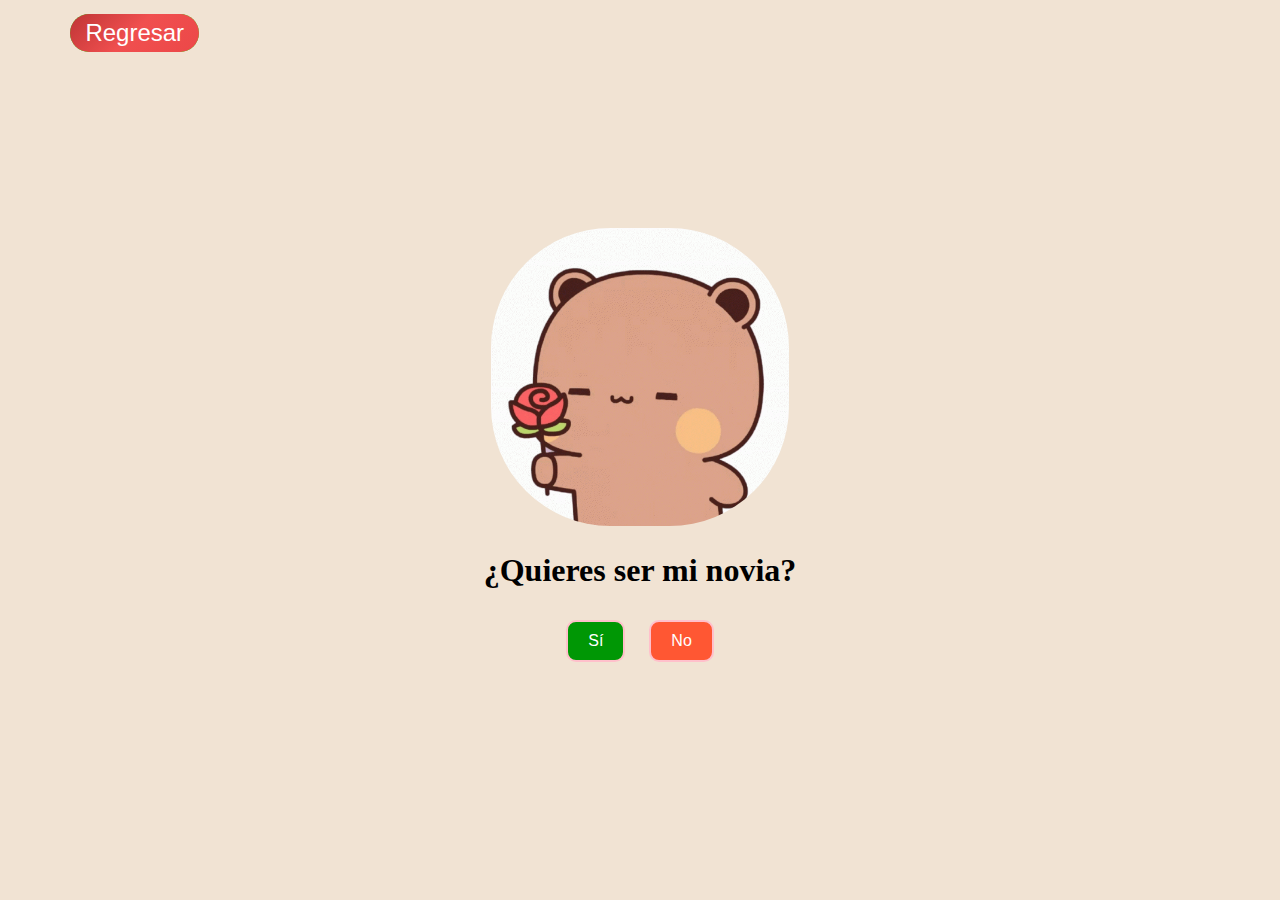
<file: quieres.html>
<!DOCTYPE html>
<html lang="es">
<head>
    <meta charset="UTF-8">
    <meta name="viewport" content="width=device-width, initial-scale=1.0">
    <link rel="stylesheet" href="css/styles.css">
    <title>Quieres ser mi novia?</title>
</head>
<body>
    <div class="container2">
        <div class="buttons">
            <a href="index.html" class="btn btn-3">Regresar</a>
        </div>
      </div>
    <div class="container">
        
        <div id="gifContainer">
            <img id="gifContainerImg" src="mocha.gif" alt="Ositos Iniciales" style="border-radius: 40%;">
        </div>
        <div id="happyGifContainer" style="display: none;">
            <img src="mocha9final.gif" alt="Ositos Felices" style="width: 80%; height: 80%; border-radius: 40%;">
        </div>
        <div id="happyGifContainer2" style="display: none;">
            <img src="mocha9final.gif" alt="Ositos Felices" style="width: 80%; height: 80%; border-radius: 40%;">
        </div>
        <div id="happyGifContainer3" style="display: none;">
            <img src="mocha9final.gif" alt="Ositos Felices" style="width: 80%; height: 80%; border-radius: 40%;">
        </div>
        <div id="happyGifContainer4" style="display: none;">
            <img src="mocha9final.gif" alt="Ositos Felices" style="width: 80%; height: 80%; border-radius: 40%;">
        </div>
        <div id="sadGifContainer" style="display: none;">
            <img src="mocha2.gif" alt="Osito Triste" style="width: 80%; height: 80%; border-radius: 40%;">
        </div>
        <div id="sadGifContainer1" style="display: none;">
            <img src="mocha5final.gif" alt="Osito Triste" style="width: 80%; height: 80%; border-radius: 40%;">
        </div>
        <div id="sadGifContainer2" style="display: none;">
            <img src="mocha4.gif" alt="Osito Triste" style="width: 80%; height: 80%; border-radius: 40%;">
        </div>
        
        <h1 id="question">¿Quieres ser mi novia?</h1>
        <div id="messageContainer" style="display: none;"></div>

        <button id="siBtn">Sí</button>
        <button id="noBtn">No</button>
        
    </div>

    <script src="Script/script.js"></script>
</body>
</html>
</file>
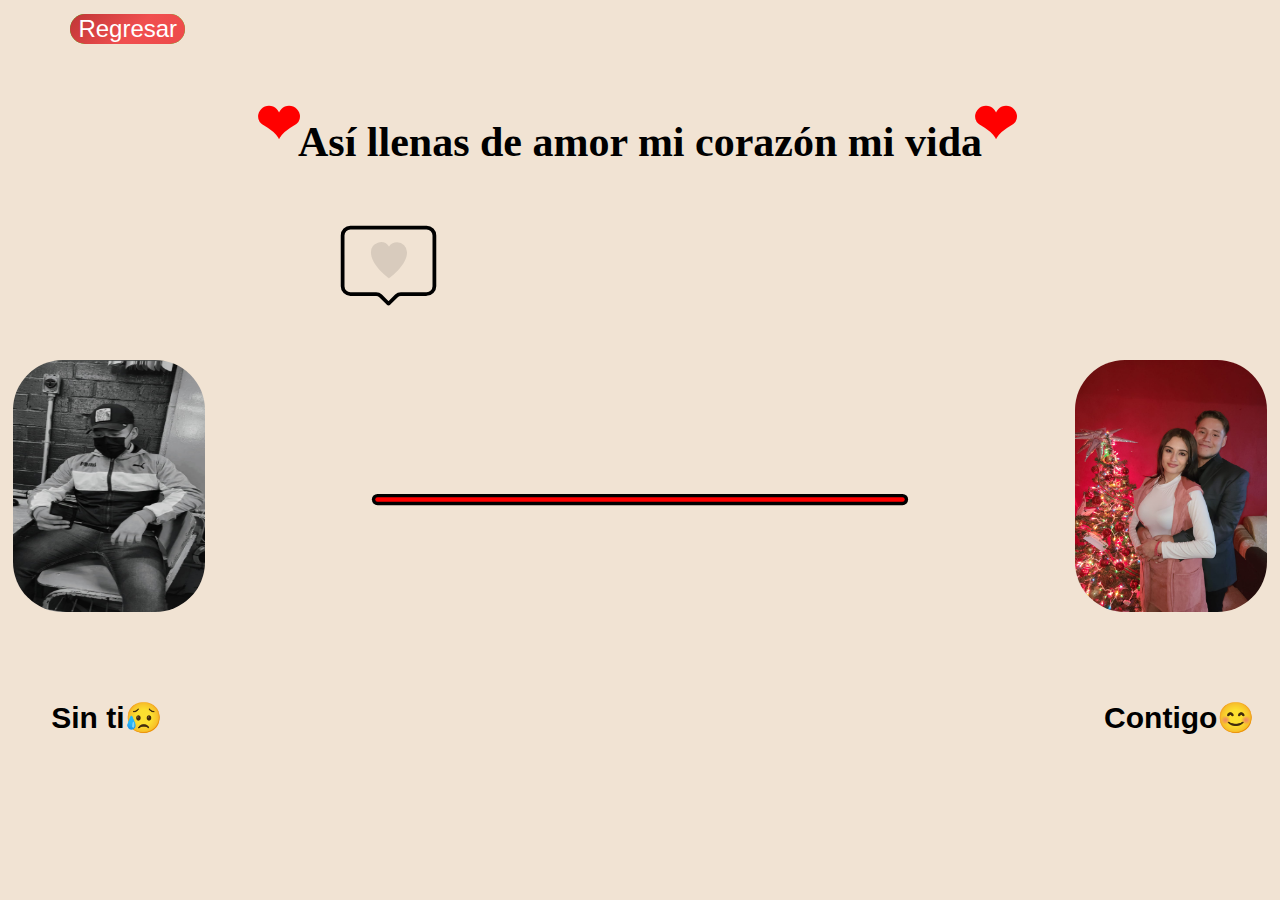
<file: recar.html>
<!DOCTYPE html>
<html lang="en" >
<head>
  <meta charset="UTF-8">
  <title>Mi corazon</title>
  <link rel="stylesheet" href="css/style4.css">

</head>
<body>
  <div class="container2">
    <div class="buttons">
        <a href="index.html" class="btn btn-3">Regresar</a>
    </div>
  </div>
  <h2 class="d">❤</h2><h1>Así llenas de amor mi corazón mi vida</h1><h2 class="c">❤</h2>
  <h2 class="a">Contigo😊</h2>
  <h2 class="b">Sin ti😥</h2>
<img src="f3.jpeg" class="F3">
<img src="f4.jpeg" class="F4">

<svg id="loveSliderSVG" viewBox="0 0 800 600" xmlns="http://www.w3.org/2000/svg" preserveAspectRatio="xMidYMid meet">
<defs>
  

 </defs>

   <line class="trackBg" x1="50" x2="750" y1="366" y2="366" stroke="#000" stroke-linecap="round" stroke-linejoin="round" stroke-width="15"/>
   <line class="trackMiddle" x1="50" x2="750" y1="366" y2="366" stroke="#000" stroke-linecap="round" stroke-linejoin="round" stroke-width="6"  opacity="1"/>   
 <line class="track" x1="50" x2="750" y1="366" y2="366" stroke="red" stroke-linecap="round" stroke-linejoin="round" stroke-width="6"/>
 
 
  <g id="heartChat" class="heartChat">
        <path d="M115.44,92H81.15a8.32,8.32,0,0,0-5.9,2.45l-9.9,9.9a1,1,0,0,1-1.34,0l-9.9-9.9A8.35,8.35,0,0,0,48.2,92H13.91A10.44,10.44,0,0,1,3.5,81.6V13.91A10.45,10.45,0,0,1,13.91,3.5H115.44a10.44,10.44,0,0,1,10.41,10.41V81.6A10.43,10.43,0,0,1,115.44,92Z" fill="none"/>
        <path d="M115.44,92H81.15a8.32,8.32,0,0,0-5.9,2.45l-9.9,9.9a1,1,0,0,1-1.34,0l-9.9-9.9A8.35,8.35,0,0,0,48.2,92H13.91A10.44,10.44,0,0,1,3.5,81.6V13.91A10.45,10.45,0,0,1,13.91,3.5H115.44a10.44,10.44,0,0,1,10.41,10.41V81.6A10.43,10.43,0,0,1,115.44,92Z" fill="none" stroke="#000" stroke-miterlimit="10" stroke-width="5" />

  <mask id="heartFillMask">
  <rect class="heartFill" x="-54" y="72" width="237" height="91" fill="#FFF"/>
   </mask>
<path id="heartBg" d="M76.16,23a13.23,13.23,0,0,0-10.83,5.63,13.24,13.24,0,0,0-24.08,7.62c0,18.06,24.08,34.92,24.08,34.92S89.41,54.33,89.41,36.27A13.25,13.25,0,0,0,76.16,23Z" fill="#000" opacity="0.1"/>
  <g mask="url(#heartFillMask)" >
<path id="XXpinkHeart" d="M76.16,23a13.23,13.23,0,0,0-10.83,5.63,13.24,13.24,0,0,0-24.08,7.62c0,18.06,24.08,34.92,24.08,34.92S89.41,54.33,89.41,36.27A13.25,13.25,0,0,0,76.16,23Z" fill="red"/>
<g id="shineGroup">
<path d="M89.34,37.92c-1.39,17.42-24,33.26-24,33.26s-1.8-1.26-4.42-3.46C66.39,64.18,83.07,52.53,89.34,37.92Z" fill="#000" opacity="0.32"/>
<path d="M60.15,26a14.06,14.06,0,0,0-1.72-.1c-7.33,0-13.48,5.38-15.1,12.63,0-.43-.06-.86-.06-1.3,0-6.88,5.27-12.46,11.77-12.46A11.2,11.2,0,0,1,60.15,26Z" fill="#000" opacity="0.5"/>
<path d="M81,26.29c-.39-.12-.79-.22-1.2-.31-5.22-1.1-10.21.87-12.18,4.51a5.62,5.62,0,0,1,.1-.7c.78-3.7,5.17-5.9,9.79-4.92A10.26,10.26,0,0,1,81,26.29Z" fill="#000" opacity="0.5"/>
</g>   
   </g>
 
</g>
 
  <circle class="follower" cx="0" cy="0" r="0" fill="red" fill-opacity="1" stroke="#000" stroke-width="0"/>
  <circle class="liquidFollower" cx="0" cy="0" r="0" fill="red" fill-opacity="1" stroke="#FFFCF9" stroke-width="0"/>
  <rect class="dragger" x="-100" y="105" width="290" height="220" fill="red" fill-opacity="0" stroke="red" stroke-width="0"/>
</svg>
<!-- partial -->
  <script src='https://cdnjs.cloudflare.com/ajax/libs/gsap/3.3.4/gsap.min.js'></script>
<script src='https://s3-us-west-2.amazonaws.com/s.cdpn.io/35984/ScrubGSAPTimeline_3_0.js'></script>
<script src='https://s3-us-west-2.amazonaws.com/s.cdpn.io/16327/InertiaPlugin.min.js'></script>
<script src='https://s3-us-west-2.amazonaws.com/s.cdpn.io/16327/DrawSVGPlugin3.min.js'></script>
<script src='https://s3-us-west-2.amazonaws.com/s.cdpn.io/16327/Draggable3.min.js'></script><script  src="Script/script3.js"></script>

</body>
</html>
</file>
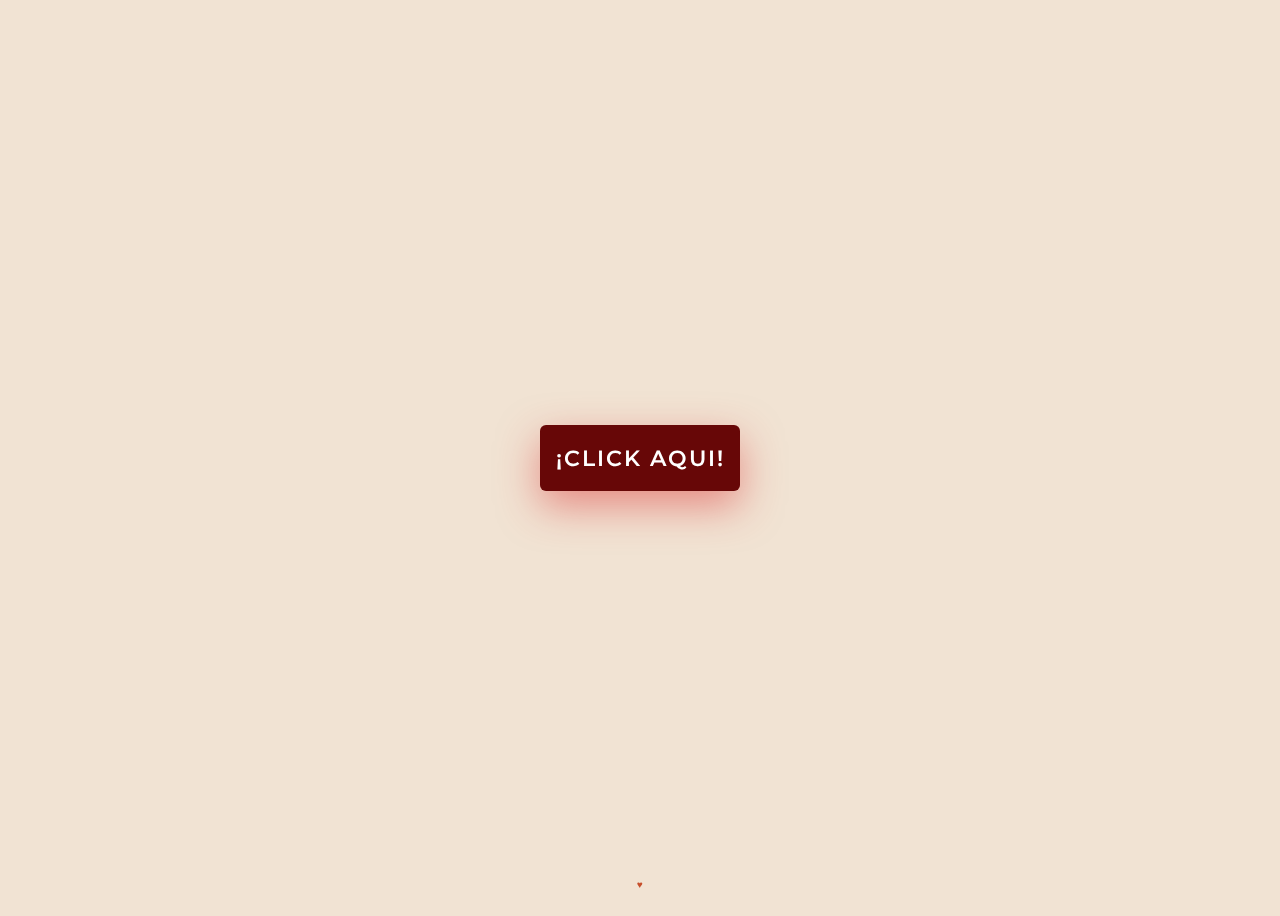
<file: te.html>
<!DOCTYPE html>
<html lang="en" >
<head>
  <meta charset="UTF-8">
  <title>TE AMOOOO</title>
  <link rel="stylesheet" href="css/style5.css">

</head>
<body>

<div class='v-align'>
  <div class='hero-btn'>
    <button class='btn' onclick="mostrarTextoAmor()">
     ¡Click Aqui!
    </button>

    <div id="textoAmor" class="texto-amor ocultar">TE AMO MUCHO <h1></h1></div>


    <span class='particles-circle'></span>
    <span class='particles-circle'></span>
    <span class='particles-circle'></span>
    <span class='particles-circle'></span>
    <span class='particles-circle'></span>
    <span class='particles-circle'></span>
    <span class='particles-circle'></span>
    <span class='particles-circle'></span>
    <span class='particles-circle'></span>
    <span class='particles-circle'></span>
    <span class='particles-circle'></span>
    <span class='particles-circle'></span>
    <span class='particles-circle'></span>
    <span class='particles-circle'></span>
    <span class='particles-circle'></span>
    <span class='particles-circle'></span>
    <span class='particles-circle'></span>
    <span class='particles-circle'></span>
    <span class='particles-circle'></span>
    <span class='particles-circle'></span>
    <span class='particles-circle'></span>
    <span class='particles-circle'></span>
    <span class='particles-circle'></span>
    <span class='particles-circle'></span>
    <span class='particles-circle'></span>
    <span class='particles-circle'></span>
    <span class='particles-circle'></span>
    <span class='particles-circle'></span>
    <span class='particles-circle'></span>
    <span class='particles-circle'></span>
    <span class='particles-circle'></span>
    <span class='particles-circle'></span>
    <span class='particles-circle'></span>
    <span class='particles-circle'></span>
    <span class='particles-circle'></span>
    <span class='particles-circle'></span>
    
  </div>
</div>

<div class='made-with-love'>
  
  <span>♥</span>

  <a href='https://encoded.pe' target='_blank'></a>

</div>

  <script src='https://cdnjs.cloudflare.com/ajax/libs/jquery/3.3.1/jquery.min.js'></script>
  <script  src="Script/script4.js"></script>

</body>
</html>
</file>
<file: css/styles.css>
body {
    display: flex;
    align-items: center;
    justify-content: center;
    height: 100vh;
    margin: 0;
    background-color: #f1e3d3;
}

.container {
    text-align: center;
}

#gifContainerImg {
    width: 60%;
    height: 60%;
}

button {
    padding: 10px 20px;
    font-size: 16px;
    margin: 10px;
    cursor: pointer;
}
#siBtn {
    padding: 10px 20px; 
    font-size: 16px;
    margin: 10px;
    cursor: pointer;
    background-color: #009705; /* Verde */
    color: white;
    border: 2px solid #FFC0CB; /* Bordes rosa */
    border-radius: 10px; /* Esquinas redondeadas */
}

#noBtn {
    padding: 10px 20px;
    font-size: 16px;
    margin: 10px;
    cursor: pointer;
    background-color: #FF5733; /* Rojo */
    color: white;
    border: 2px solid #FFC0CB; /* Bordes rosa */
    border-radius: 10px; /* Esquinas redondeadas */
}
#noBtn span {
    font-size: 18px;
    color: #fcf4f4; /* Cambia el color del texto según tus preferencias */
    /* Otras propiedades de estilo aquí */
}

#siBtn:hover{
    background-color: #053a03; /* Cambia a otro color en hover, puedes ajustar el valor según tus preferencias */
}
#noBtn:hover {
    background-color: #641e0d; /* Cambia a otro color en hover, puedes ajustar el valor según tus preferencias */
}
.bg-green {
    background-color: #f1e3d3; /* Nuevo color de fondo verde */
}

#messageContainer {
    font-size: 30px;
    color: #FF0000; /* Color rojo */
    font-family: 'YourDesiredFont', sans-serif; /* Reemplaza 'YourDesiredFont' con la fuente que desees */
    text-shadow: 2px 2px 4px #000; /* Borde simulado */
    animation: pulse 0.5s infinite alternate; /* Animación de palpitación más rápida */
}

@keyframes pulse {
    from {
        transform: scale(1);
    }
    to {
        transform: scale(1.3); /* Zoom más grande */
    }
}

.container2{
    min-height: 90vh;
    display: flex;
    justify-content: center;
    align-items: center;
  }
  
  .buttons{
    position: absolute;
    display: flex;
    flex-direction: column; 
    top: -2%;
    left: 3%;   
  }
  
  .btn{
    font-family: arial;
    text-decoration: none;
    padding: 5px 15px;
    font-size: 1.5rem;
    position: relative;
    margin: 32px;
  }
  
  .btn-3{
    color: white;
    border-radius: 40px;    
    box-shadow: 0 0 0 0 rgba(143, 64, 248, 0.5), 0 0 0 0 rgba(39, 200, 255, 0.5);
    transition: transform 0.3s ease, box-shadow 0.3s ease;
  
    overflow: hidden;
  }
  
  .btn-3::after{
    content: "";
    width: 400px;
    height: 400px;
    position: absolute;
    top: -50px;
    left: -100px;
    background: #13ff13;
    background-image: linear-gradient(-225deg, #650707 0%, #f04f4f 29%, #e23535 67%, #cb3737 100%);
    z-index: -1;
    transition: transform 0.5s ease;
  }
  
  .btn-3:hover{
    transform: translate(0, -6px);
    box-shadow: 10px -10px 25px 0 rgba(218, 86, 102, 0.5), -10px 10px 25px 0 rgba(222, 107, 107, 0.794);
  }
  
  .btn-3:hover::after{
    transform: rotate(150deg);
  }
</file>
<file: css/style4.css>
body {
 background-color: #f1e3d3;
 overflow: hidden;
 text-align:center;
  display: flex;
  align-items: center;
  justify-content: center; 
}

body,
html {
 height: 100%;
 width: 100%;
 margin: 0;
 padding: 0;
}

svg {
  width: 50%;
  height: 50%;
  visibility: hidden;
  overflow: visible;
}

.F3, .F4 {
  height: 28%;
  width: 15%;
  border-radius: 50px;
  position: fixed;
}

.F3 { top: 40%; left: 84%; }
.F4 { top: 40%; left: 1%; }

.b, .a {
  position: absolute;
  font-family: arial;
  font-size: 30px;
}

.b { top: 75%; left: 4%; }
.a { top: 75%; right: 2%; }

.c, .d {
  top: 5%;
  color: red;
  position: absolute;
  text-align: center;
  font-size: 55px;
}

.c { left: 76%; }
.d { left: 20%; }

h1 {
  top: 10%;
  position: absolute;
  text-align: center;
  font-size: 42px;
}

/* Media Queries */
@media (max-width: 1024px) {
  .F3 {
    left: 71%;
    height: 20%;
    width: 28%;
  }
  .F4 {
    height: 20%;
    width: 28%;
  }
  svg {
    position: relative;
    left: 1%;
    width: 40%;
    height: 50%;
 
  }
  .b, .a {
    top: 60%;
    font-size: 50px;
  }
  
  .c, .d {
    top: 20%;
    font-size: 55px;
  }
  
  h1 {
    top: 30%;
    font-size: 55px;
  }
}

@media (max-width: 768px) {
  .F3, .F4 {
    height: 25%;
    width: 20%;
  }

  .b, .a {
    font-size: 20px;
  }

  .c, .d {
    font-size: 35px;
  }

  h1 {
    font-size: 30px;
  }
}

@media (max-width: 480px) {
  .F3, .F4 {
    height: 10%;
    width: 15%;
  }

  .b, .a {
    font-size: 18px;
  }

  .c, .d {
    font-size: 30px;
  }

  h1 {
    font-size: 25px;
  }
}
.container2{
  min-height: 90vh;
  display: flex;
  justify-content: center;
  align-items: center;
}

.buttons{
  position: absolute;
  display: flex;
  flex-direction: column; 
  top: -2%;
  left: 3%;   
}

.btn{
  font-family: arial;
  text-decoration: none;
  padding: 1px 8px;
  font-size: 1.5rem;
  position: relative;
  margin: 32px;
}

.btn-3{
  color: white;
  border-radius: 40px;    
  box-shadow: 0 0 0 0 rgba(143, 64, 248, 0.5), 0 0 0 0 rgba(39, 200, 255, 0.5);
  transition: transform 0.3s ease, box-shadow 0.3s ease;

  overflow: hidden;
}

.btn-3::after{
  content: "";
  width: 400px;
  height: 400px;
  position: absolute;
  top: -50px;
  left: -100px;
  background: #13ff13;
  background-image: linear-gradient(-225deg, #650707 0%, #f04f4f 29%, #e23535 67%, #cb3737 100%);
  z-index: -1;
  transition: transform 0.5s ease;
}

.btn-3:hover{
  transform: translate(0, -6px);
  box-shadow: 10px -10px 25px 0 rgba(218, 86, 102, 0.5), -10px 10px 25px 0 rgba(222, 107, 107, 0.794);
}

.btn-3:hover::after{
  transform: rotate(150deg);
}



 /* ======================
   RESPONSIVO
====================== */

/* Teléfonos */
@media (max-width: 576px) {
  .buttons {
    right: 5%;
    top: 0;
  }

  .btn {
    font-size: 1rem;
    padding: 4px 10px;
    margin: 36px;
  }

  .btn-3::after {
    width: 250px;
    height: 250px;
    top: -30px;
    left: -70px;
  }
}

/* Tabletas */
@media (min-width: 577px) and (max-width: 991px) {
  .btn {
    font-size: 4.2rem;
    padding: 6px 12px;
    margin: 74px;
  }

  .btn-3::after {
    width: 500px;
    height: 500px;
    top: -40px;
    left: -80px;
  }
}

/* Escritorio grande (mantiene valores por defecto) */
@media (min-width: 992px) {
  .btn {
    font-size: 1.5rem;
    padding: 1px 8px;
    margin: 32px;

  }

  .btn-3::after {
    width: 400px;
    height: 400px;
    top: -50px;
    left: -100px;
  }
}
</file>
<file: css/style5.css>
@import url("https://fonts.googleapis.com/css?family=Montserrat:400, 600");
.hero-btn {
  position: relative;
  width: 200px;
  margin: auto;
  height: 66px;
}
.hero-btn .btn {
  background-color: #670707; /* Nuevo color de fondo */
 
  border: none;
  outline: none;
  text-decoration: none;
  text-transform: uppercase;
  color: #fff;
  display: inline-block;
  width: 200px;
  height: 66px;
  text-align: center;
  line-height: 66px;
  font-size: 22px;
  font-family: "Montserrat", sans-serif;
  font-weight: 600;
  letter-spacing: 2px;
  -moz-border-radius: 6px;
  -webkit-border-radius: 6px;
  border-radius: 6px;
  white-space: nowrap;
  text-overflow: ellipsis;
  -moz-user-select: -moz-none;
  -ms-user-select: none;
  -webkit-user-select: none;
  user-select: none;
  -moz-appearance: none;
  cursor: pointer;
  -webkit-appearance: none;
  -moz-box-shadow: 0 15px 40px rgba(240, 117, 117, 0.5);
  -webkit-box-shadow: 0 15px 40px rgba(222, 67, 67, 0.5);
  box-shadow: 0 15px 40px rgba(219, 52, 52, 0.5);
  -moz-transform: perspective(600px) rotateX(0deg) scale(1);
  -ms-transform: perspective(600px) rotateX(0deg) scale(1);
  -webkit-transform: perspective(600px) rotateX(0deg) scale(1);
  transform: perspective(600px) rotateX(0deg) scale(1);
  -moz-transition: all 0.2s linear;
  -o-transition: all 0.2s linear;
  -webkit-transition: all 0.2s linear;
  transition: all 0.2s linear;
}
.hero-btn .btn:hover {
  background-color: #fd0707; 
  -moz-box-shadow: 0 20px 40px rgba(235, 91, 91, 0.5);
  -webkit-box-shadow: 0 20px 40px rgba(243, 51, 51, 0.5);
  box-shadow: 0 20px 40px rgba(205, 46, 46, 0.5); 
}
.hero-btn .btn:active {
  -moz-transform: perspective(600px) rotateX(15deg) scale(0.9);
  -ms-transform: perspective(600px) rotateX(15deg) scale(0.9);
  -webkit-transform: perspective(600px) rotateX(15deg) scale(0.9);
  transform: perspective(600px) rotateX(15deg) scale(0.9);
  font-size: 21px;
  -moz-box-shadow: 0 20px 40px rgba(225, 15, 15, 0.5);
  -webkit-box-shadow: 0 20px 40px rgba(255, 0, 131, 0.5);
  box-shadow: 0 20px 40px rgba(255, 0, 131, 0.5);
}
.active .hero-btn .btn:active {
  -moz-transform: perspective(600px) rotateX(0deg) scale(1);
  -ms-transform: perspective(600px) rotateX(0deg) scale(1);
  -webkit-transform: perspective(600px) rotateX(0deg) scale(1);
  transform: perspective(600px) rotateX(0deg) scale(1);
  font-size: 22px;
  -moz-box-shadow: 0 15px 40px rgba(255, 0, 131, 0.5);
  -webkit-box-shadow: 0 15px 40px rgba(255, 0, 131, 0.5);
  box-shadow: 0 15px 40px rgba(255, 0, 131, 0.5);
}
.hero-btn .particles-circle {
  position: absolute;
  background-color: #a51b1b;
  width: 30px;
  height: 30px;
  top: 10px;
  left: 50%;
  margin-left: -15px;
  z-index: -1;
  -moz-border-radius: 50%;
  -webkit-border-radius: 50%;
  border-radius: 50%;
  -moz-transform: scale(0);
  -ms-transform: scale(0);
  -webkit-transform: scale(0);
  transform: scale(0);
  visibility: hidden;
}
.hero-btn .particles-circle:nth-of-type(odd) {
  border: solid 2px #d82929;
  background-color: transparent;
}
@keyframes particles-1 {
  from {
    transform: scale(1);
    visibility: visible;
  }
  to {
    left: 47px;
    top: -108px;
    transform: scale(0);
    visibility: hidden;
  }
}
.active .hero-btn .particles-circle:nth-of-type(1) {
  animation: particles-1 1.5s 0.025s;
}
@keyframes particles-2 {
  from {
    transform: scale(1);
    visibility: visible;
  }
  to {
    left: -115px;
    top: -100px;
    transform: scale(0);
    visibility: hidden;
  }
}
.active .hero-btn .particles-circle:nth-of-type(2) {
  animation: particles-2 1.5s 0.05s;
}
@keyframes particles-3 {
  from {
    transform: scale(1);
    visibility: visible;
  }
  to {
    left: 228px;
    top: 148px;
    transform: scale(0);
    visibility: hidden;
  }
}
.active .hero-btn .particles-circle:nth-of-type(3) {
  animation: particles-3 1.5s 0.075s;
}
@keyframes particles-4 {
  from {
    transform: scale(1);
    visibility: visible;
  }
  to {
    left: 17px;
    top: 226px;
    transform: scale(0);
    visibility: hidden;
  }
}
.active .hero-btn .particles-circle:nth-of-type(4) {
  animation: particles-4 1.5s 0.1s;
}
@keyframes particles-5 {
  from {
    transform: scale(1);
    visibility: visible;
  }
  to {
    left: -222px;
    top: 217px;
    transform: scale(0);
    visibility: hidden;
  }
}
.active .hero-btn .particles-circle:nth-of-type(5) {
  animation: particles-5 1.5s 0.125s;
}
@keyframes particles-6 {
  from {
    transform: scale(1);
    visibility: visible;
  }
  to {
    left: 36px;
    top: 214px;
    transform: scale(0);
    visibility: hidden;
  }
}
.active .hero-btn .particles-circle:nth-of-type(6) {
  animation: particles-6 1.5s 0.15s;
}
@keyframes particles-7 {
  from {
    transform: scale(1);
    visibility: visible;
  }
  to {
    left: -221px;
    top: -158px;
    transform: scale(0);
    visibility: hidden;
  }
}
.active .hero-btn .particles-circle:nth-of-type(7) {
  animation: particles-7 1.5s 0.175s;
}
@keyframes particles-8 {
  from {
    transform: scale(1);
    visibility: visible;
  }
  to {
    left: 38px;
    top: 147px;
    transform: scale(0);
    visibility: hidden;
  }
}
.active .hero-btn .particles-circle:nth-of-type(8) {
  animation: particles-8 1.5s 0.2s;
}
@keyframes particles-9 {
  from {
    transform: scale(1);
    visibility: visible;
  }
  to {
    left: -218px;
    top: -10px;
    transform: scale(0);
    visibility: hidden;
  }
}
.active .hero-btn .particles-circle:nth-of-type(9) {
  animation: particles-9 1.5s 0.225s;
}
@keyframes particles-10 {
  from {
    transform: scale(1);
    visibility: visible;
  }
  to {
    left: 22px;
    top: -53px;
    transform: scale(0);
    visibility: hidden;
  }
}
.active .hero-btn .particles-circle:nth-of-type(10) {
  animation: particles-10 1.5s 0.25s;
}
@keyframes particles-11 {
  from {
    transform: scale(1);
    visibility: visible;
  }
  to {
    left: 120px;
    top: -60px;
    transform: scale(0);
    visibility: hidden;
  }
}
.active .hero-btn .particles-circle:nth-of-type(11) {
  animation: particles-11 1.5s 0.275s;
}
@keyframes particles-12 {
  from {
    transform: scale(1);
    visibility: visible;
  }
  to {
    left: -15px;
    top: 9px;
    transform: scale(0);
    visibility: hidden;
  }
}
.active .hero-btn .particles-circle:nth-of-type(12) {
  animation: particles-12 1.5s 0.3s;
}
@keyframes particles-13 {
  from {
    transform: scale(1);
    visibility: visible;
  }
  to {
    left: 114px;
    top: -198px;
    transform: scale(0);
    visibility: hidden;
  }
}
.active .hero-btn .particles-circle:nth-of-type(13) {
  animation: particles-13 1.5s 0.325s;
}
@keyframes particles-14 {
  from {
    transform: scale(1);
    visibility: visible;
  }
  to {
    left: -212px;
    top: -34px;
    transform: scale(0);
    visibility: hidden;
  }
}
.active .hero-btn .particles-circle:nth-of-type(14) {
  animation: particles-14 1.5s 0.35s;
}
@keyframes particles-15 {
  from {
    transform: scale(1);
    visibility: visible;
  }
  to {
    left: 183px;
    top: -14px;
    transform: scale(0);
    visibility: hidden;
  }
}
.active .hero-btn .particles-circle:nth-of-type(15) {
  animation: particles-15 1.5s 0.375s;
}
@keyframes particles-16 {
  from {
    transform: scale(1);
    visibility: visible;
  }
  to {
    left: 150px;
    top: 146px;
    transform: scale(0);
    visibility: hidden;
  }
}
.active .hero-btn .particles-circle:nth-of-type(16) {
  animation: particles-16 1.5s 0.4s;
}
@keyframes particles-17 {
  from {
    transform: scale(1);
    visibility: visible;
  }
  to {
    left: 102px;
    top: 128px;
    transform: scale(0);
    visibility: hidden;
  }
}
.active .hero-btn .particles-circle:nth-of-type(17) {
  animation: particles-17 1.5s 0.425s;
}
@keyframes particles-18 {
  from {
    transform: scale(1);
    visibility: visible;
  }
  to {
    left: -157px;
    top: 134px;
    transform: scale(0);
    visibility: hidden;
  }
}
.active .hero-btn .particles-circle:nth-of-type(18) {
  animation: particles-18 1.5s 0.45s;
}
@keyframes particles-19 {
  from {
    transform: scale(1);
    visibility: visible;
  }
  to {
    left: 244px;
    top: 10px;
    transform: scale(0);
    visibility: hidden;
  }
}
.active .hero-btn .particles-circle:nth-of-type(19) {
  animation: particles-19 1.5s 0.475s;
}
@keyframes particles-20 {
  from {
    transform: scale(1);
    visibility: visible;
  }
  to {
    left: -11px;
    top: 138px;
    transform: scale(0);
    visibility: hidden;
  }
}
.active .hero-btn .particles-circle:nth-of-type(20) {
  animation: particles-20 1.5s 0.5s;
}
@keyframes particles-21 {
  from {
    transform: scale(1);
    visibility: visible;
  }
  to {
    left: 175px;
    top: -248px;
    transform: scale(0);
    visibility: hidden;
  }
}
.active .hero-btn .particles-circle:nth-of-type(21) {
  animation: particles-21 1.5s 0.525s;
}
@keyframes particles-22 {
  from {
    transform: scale(1);
    visibility: visible;
  }
  to {
    left: 116px;
    top: 96px;
    transform: scale(0);
    visibility: hidden;
  }
}
.active .hero-btn .particles-circle:nth-of-type(22) {
  animation: particles-22 1.5s 0.55s;
}
@keyframes particles-23 {
  from {
    transform: scale(1);
    visibility: visible;
  }
  to {
    left: 65px;
    top: -162px;
    transform: scale(0);
    visibility: hidden;
  }
}
.active .hero-btn .particles-circle:nth-of-type(23) {
  animation: particles-23 1.5s 0.575s;
}
@keyframes particles-24 {
  from {
    transform: scale(1);
    visibility: visible;
  }
  to {
    left: 137px;
    top: 133px;
    transform: scale(0);
    visibility: hidden;
  }
}
.active .hero-btn .particles-circle:nth-of-type(24) {
  animation: particles-24 1.5s 0.6s;
}
@keyframes particles-25 {
  from {
    transform: scale(1);
    visibility: visible;
  }
  to {
    left: -35px;
    top: -226px;
    transform: scale(0);
    visibility: hidden;
  }
}
.active .hero-btn .particles-circle:nth-of-type(25) {
  animation: particles-25 1.5s 0.625s;
}
@keyframes particles-26 {
  from {
    transform: scale(1);
    visibility: visible;
  }
  to {
    left: -8px;
    top: -224px;
    transform: scale(0);
    visibility: hidden;
  }
}
.active .hero-btn .particles-circle:nth-of-type(26) {
  animation: particles-26 1.5s 0.65s;
}
@keyframes particles-27 {
  from {
    transform: scale(1);
    visibility: visible;
  }
  to {
    left: -247px;
    top: 228px;
    transform: scale(0);
    visibility: hidden;
  }
}
.active .hero-btn .particles-circle:nth-of-type(27) {
  animation: particles-27 1.5s 0.675s;
}
@keyframes particles-28 {
  from {
    transform: scale(1);
    visibility: visible;
  }
  to {
    left: 209px;
    top: 43px;
    transform: scale(0);
    visibility: hidden;
  }
}
.active .hero-btn .particles-circle:nth-of-type(28) {
  animation: particles-28 1.5s 0.7s;
}
@keyframes particles-29 {
  from {
    transform: scale(1);
    visibility: visible;
  }
  to {
    left: -6px;
    top: 183px;
    transform: scale(0);
    visibility: hidden;
  }
}
.active .hero-btn .particles-circle:nth-of-type(29) {
  animation: particles-29 1.5s 0.725s;
}
@keyframes particles-30 {
  from {
    transform: scale(1);
    visibility: visible;
  }
  to {
    left: -61px;
    top: -104px;
    transform: scale(0);
    visibility: hidden;
  }
}
.active .hero-btn .particles-circle:nth-of-type(30) {
  animation: particles-30 1.5s 0.75s;
}
@keyframes particles-31 {
  from {
    transform: scale(1);
    visibility: visible;
  }
  to {
    left: 62px;
    top: -106px;
    transform: scale(0);
    visibility: hidden;
  }
}
.active .hero-btn .particles-circle:nth-of-type(31) {
  animation: particles-31 1.5s 0.775s;
}
@keyframes particles-32 {
  from {
    transform: scale(1);
    visibility: visible;
  }
  to {
    left: -95px;
    top: 125px;
    transform: scale(0);
    visibility: hidden;
  }
}
.active .hero-btn .particles-circle:nth-of-type(32) {
  animation: particles-32 1.5s 0.8s;
}
@keyframes particles-33 {
  from {
    transform: scale(1);
    visibility: visible;
  }
  to {
    left: 160px;
    top: 206px;
    transform: scale(0);
    visibility: hidden;
  }
}
.active .hero-btn .particles-circle:nth-of-type(33) {
  animation: particles-33 1.5s 0.825s;
}
@keyframes particles-34 {
  from {
    transform: scale(1);
    visibility: visible;
  }
  to {
    left: -188px;
    top: 143px;
    transform: scale(0);
    visibility: hidden;
  }
}
.active .hero-btn .particles-circle:nth-of-type(34) {
  animation: particles-34 1.5s 0.85s;
}
@keyframes particles-35 {
  from {
    transform: scale(1);
    visibility: visible;
  }
  to {
    left: 4px;
    top: -94px;
    transform: scale(0);
    visibility: hidden;
  }
}
.active .hero-btn .particles-circle:nth-of-type(35) {
  animation: particles-35 1.5s 0.875s;
}

@keyframes particles-36 {
  from {
    transform: scale(1);
    visibility: visible;
  }
  to {
    left: 4px;
    top: -94px;
    transform: scale(0);
    visibility: hidden;
  }
}
.active .hero-btn .particles-circle:nth-of-type(36) {
  animation: particles-36 1.5s 0.975s;
}

.v-align {
  position: absolute;
  text-align: center;
  left: 0;
  width: 100%;
  max-height: 90vh;
  top: 50%;
  -moz-transform: translateY(-50%);
  -ms-transform: translateY(-50%);
  -webkit-transform: translateY(-50%);
  transform: translateY(-50%);
}
  
.wrap__sparks {
  transform: translateZ(-100px);
}

* {
  -moz-box-sizing: border-box;
  -webkit-box-sizing: border-box;
  box-sizing: border-box;
}

html,
body {
  min-height: 100%;
}

body {
  background: #f1e3d3;
  height: 100vh;
  position: relative;
}

h1 {
  font-size: 24px;
  display: block;
  text-align: center;
  color: #6a11cb;
  font-weight: 500;
}

.made-with-love {
  position: fixed;
  left: 0;
  width: 100%;
  bottom: 10px;
  text-align: center;
  font-size: 10px;
  z-index: 9999;
  font-family: arial;
  color: #c74f2b;
  font-weight: 600;
}
.made-with-love i {
  font-style: normal;
  font-size: 14px;
  position: relative;
  top: 2px;
}
.made-with-love a {
  color: #c74f2b;
  text-decoration: none;
}
.made-with-love a:hover {
  text-decoration: underline;
}
.made-with-love .dribble img {
  max-width: 100%;
  width: 26px;
  position: relative;
  top: -2px;
  vertical-align: middle;
}

.ocultar {
  display: none;
}
#textoAmor {
  font-size: 60px; /* Tamaño del texto aumentado */
  position: absolute;
  top: -150px; /* Ajuste de la posición superior */
  left: 50%;
  transform: translateX(-50%);
  color: #000;
  font-family: "Montserrat", sans-serif;
}

#textoAmor::after {
  content: ' ♥'; /* Agregamos el corazón después del texto */
  color: red; /* Cambiamos el color del corazón, puedes ajustarlo según tu preferencia */
}
</file>
